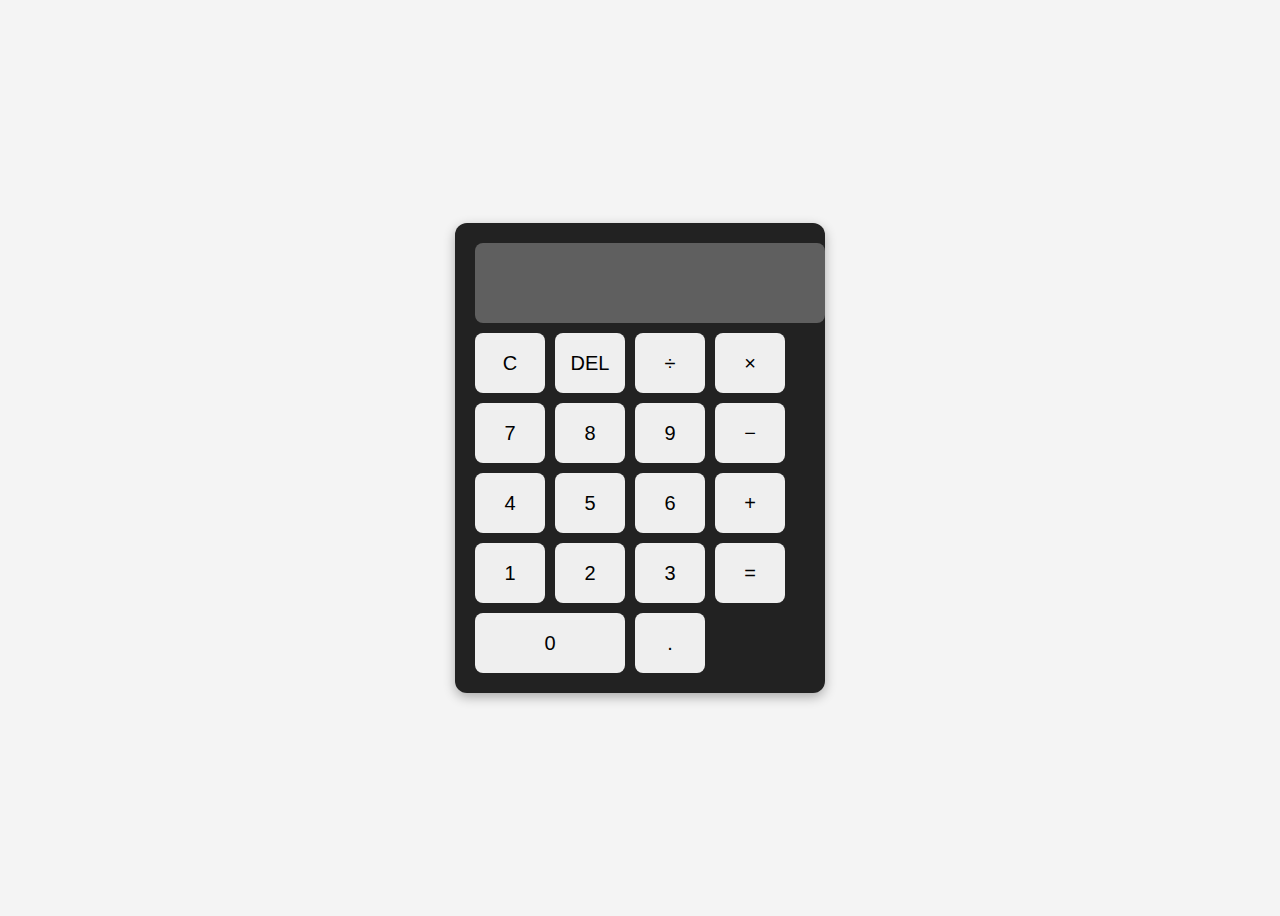
<file: web-project/Task2-Calculator/index.html>
<!DOCTYPE html>
<html lang="en">
<head>
  <meta charset="UTF-8">
  <meta name="viewport" content="width=device-width, initial-scale=1.0">
  <title>Calculator</title>
  <link rel="stylesheet" href="style.css">
</head>
<body>
  <div class="calculator">
    <input type="text" id="display" disabled>
    <div class="buttons">
      <button onclick="clearDisplay()">C</button>
      <button onclick="deleteLast()">DEL</button>
      <button onclick="append('/')">÷</button>
      <button onclick="append('*')">×</button>
      <button onclick="append('7')">7</button>
      <button onclick="append('8')">8</button>
      <button onclick="append('9')">9</button>
      <button onclick="append('-')">−</button>
      <button onclick="append('4')">4</button>
      <button onclick="append('5')">5</button>
      <button onclick="append('6')">6</button>
      <button onclick="append('+')">+</button>
      <button onclick="append('1')">1</button>
      <button onclick="append('2')">2</button>
      <button onclick="append('3')">3</button>
      <button onclick="calculate()">=</button>
      <button onclick="append('0')" class="zero">0</button>
      <button onclick="append('.')">.</button>
    </div>
  </div>
  <script src="script.js"></script>
</body>
</html>
</file>
<file: web-project/Task2-Calculator/style.css>
body {
  display: flex;
  justify-content: center;
  align-items: center;
  height: 100vh;
  background: #f4f4f4;
  font-family: Arial, sans-serif;
}

.calculator {
  background: #222;
  padding: 20px;
  border-radius: 12px;
  box-shadow: 0 4px 12px rgba(0,0,0,0.3);
}

#display {
  width: 100%;
  height: 60px;
  margin-bottom: 10px;
  font-size: 24px;
  text-align: right;
  padding: 10px;
  border: none;
  border-radius: 8px;
}

.buttons {
  display: grid;
  grid-template-columns: repeat(4, 70px);
  gap: 10px;
}

button {
  height: 60px;
  font-size: 20px;
  border: none;
  border-radius: 8px;
  cursor: pointer;
  transition: background 0.2s;
}

button:hover {
  background: #444;
  color: #fff;
}

.zero {
  grid-column: span 2;
}
</file>
